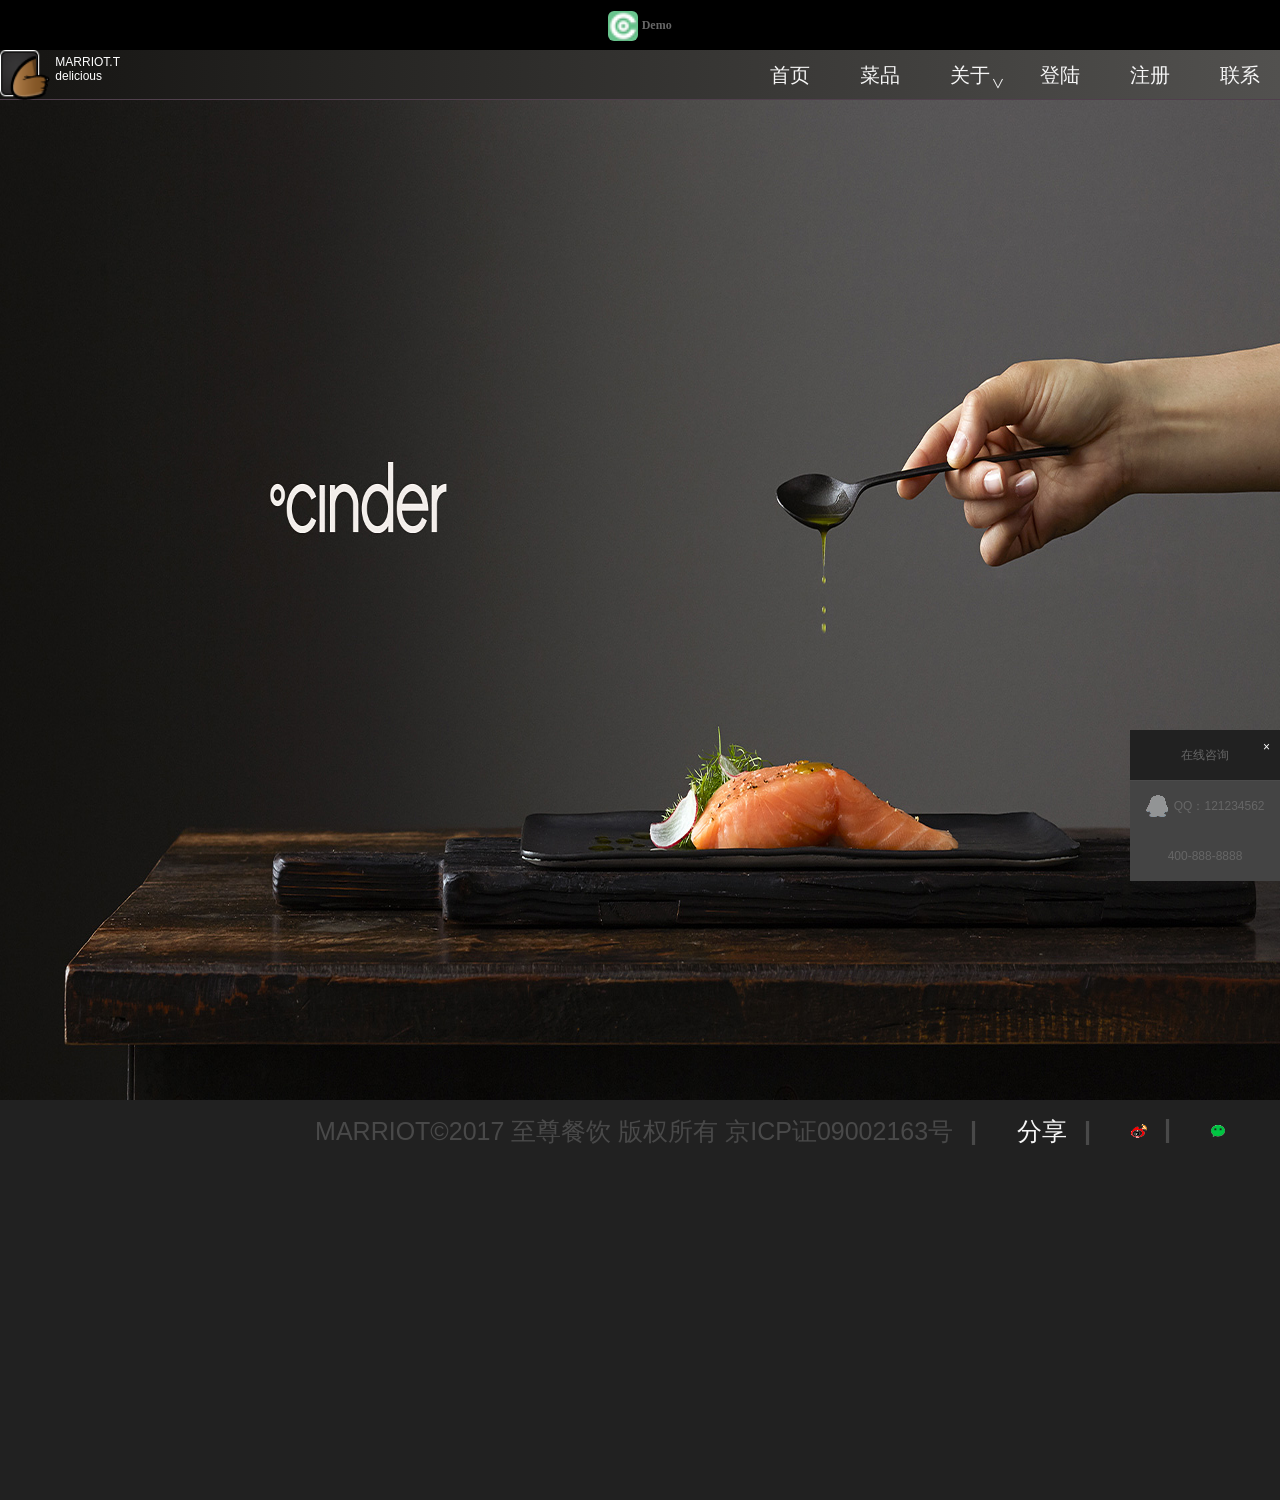
<file: myProject/index.html>
<!doctype html>
<html>
	<head>
		<meta charset="utf-8">
		<title></title>
		<link rel="stylesheet" href="css/base.css">	
		<link rel="stylesheet" href="css/header.css">	
		<link rel="stylesheet" href="css/footer.css">	
		<link rel="stylesheet" href="css/index.css">	
		<link rel="stylesheet" href="css/ask.css">
		<meta name="viewport" content="width=device-width, initial-scale=1.0, maximum-scale=1.0, minimum-scale=1.0, user-scalable=no" />
	</head>
	<body>
		<div id="header"></div>
		<div class="index">
			<!--<ul>-->
				<!--<li>-->
					<!--<a href="">-->
						<!--<img src="img/index/bgimg1.jpg" alt="">-->
					<!--</a>-->
				<!--</li>-->
				<!--<li>-->
					<!--<a href="">-->
						<!--<img src="img/index/bgimg2.jpg" alt="">-->
					<!--</a>-->
				<!--</li>-->
				<!--<li>-->
					<!--<a href="">-->
						<!--<img src="img/index/bgimg3.jpg" alt="">-->
					<!--</a>-->
				<!--</li>-->
				<!--<li>-->
					<!--<a href="">-->
						<!--<img src="img/index/bgimg1.jpg" alt="">-->
					<!--</a>-->
				<!--</li>-->
			<!--</ul>-->
			<div id="container">
				<div>

					<img src="img/index/bgimg1.jpg">
				</div>
				<div>.

					<p>Miko is Hungry Now!!</p>
					<img src="img/index/bgimg2.jpg">
				</div>
				<div>
					<p>What Make You Happy!</p>
					<img src="img/index/bgimg3.jpg">
				</div>
				<div>
					<img src="img/index/bgimg1.jpg">
				</div>

			</div>
		</div>

		<div class="ask"></div>
		<!--<div class="ask">-->
			<!--<ul>-->
			<!--<span>×</span>-->
				<!--<li>在线咨询</li>-->
				<!--<li><img src="img/index/qq.png"> QQ：121234562</li>-->
				<!--<li>400-888-8888</li>-->
			<!--</ul>-->
		<!--</div>-->
		<div id="footer"></div>
		<script src="js/jquery-3.2.1.js"></script>
	<script src="js/ajax.js"></script>
	<script src="js/header.js"></script>
	<script src="js/ask.js"></script>
	<!--<script src="js/header_load.js"></script>-->
<!--  	<script src="js/index.js"></script> -->
	<script src="js/footer.js"></script>
	</body>
</html>
</file>
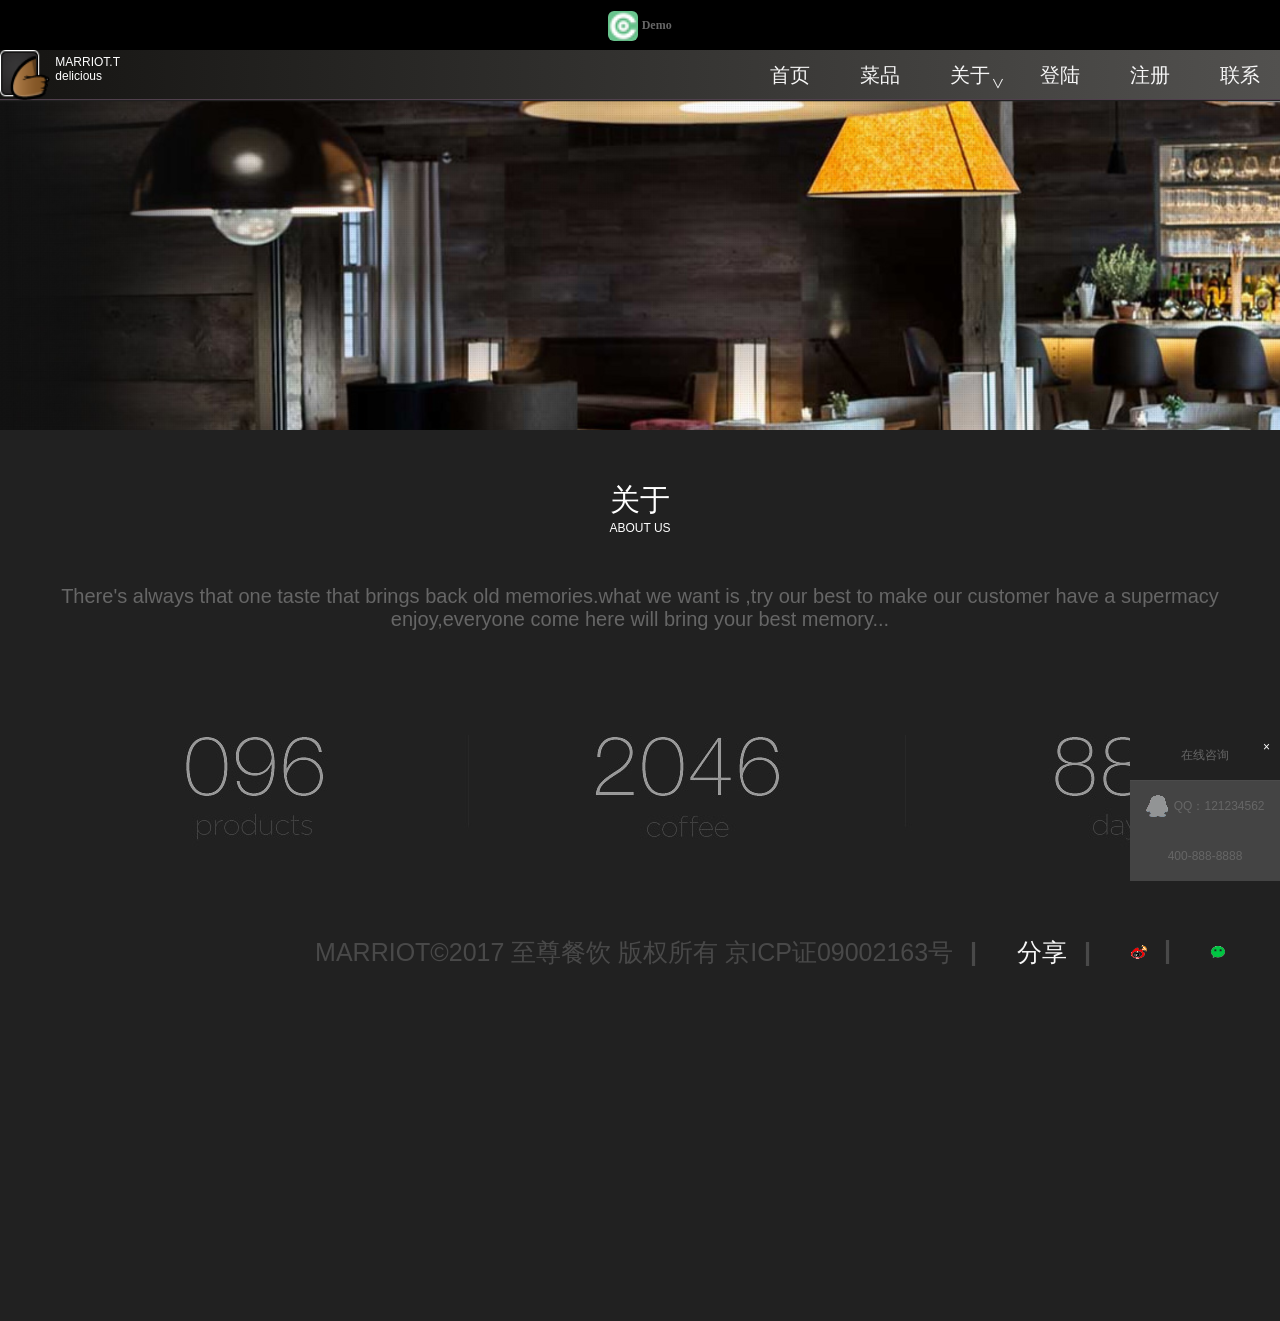
<file: myProject/about.html>
<!doctype html>
<html>
	<head>
		<meta charset="utf-8">
		<title></title>
		<link rel="stylesheet" href="css/base.css">	
		<link rel="stylesheet" href="css/header.css">	
		<link rel="stylesheet" href="css/footer.css">	
		<link rel="stylesheet" href="css/about.css">	
		<link rel="stylesheet" href="css/ask.css">
	</head>
	<body>
	<div id="header"></div>
	<div class="top"></div>
		<div class="main">
			<div class="txt">
				<p>关于</p>
				<p>ABOUT US</p>
				<p>There's always that one taste that brings back old memories.what we want is ,try our best to make our customer have a
				supermacy enjoy,everyone come here will bring your best memory...</p>
			</div>
			<div>
				<img src="img/about/count.jpg">
			</div>
			<div class="ask"></div>
		</div>
	<div id="footer"></div>
	<script src="js/jquery-3.2.1.js"></script>
	<script src="js/ajax.js"></script>
	<script src="js/header.js"></script>
	<script src="js/ask.js"></script>
	<script src="js/footer.js"></script>
	</body>
</html>
</file>
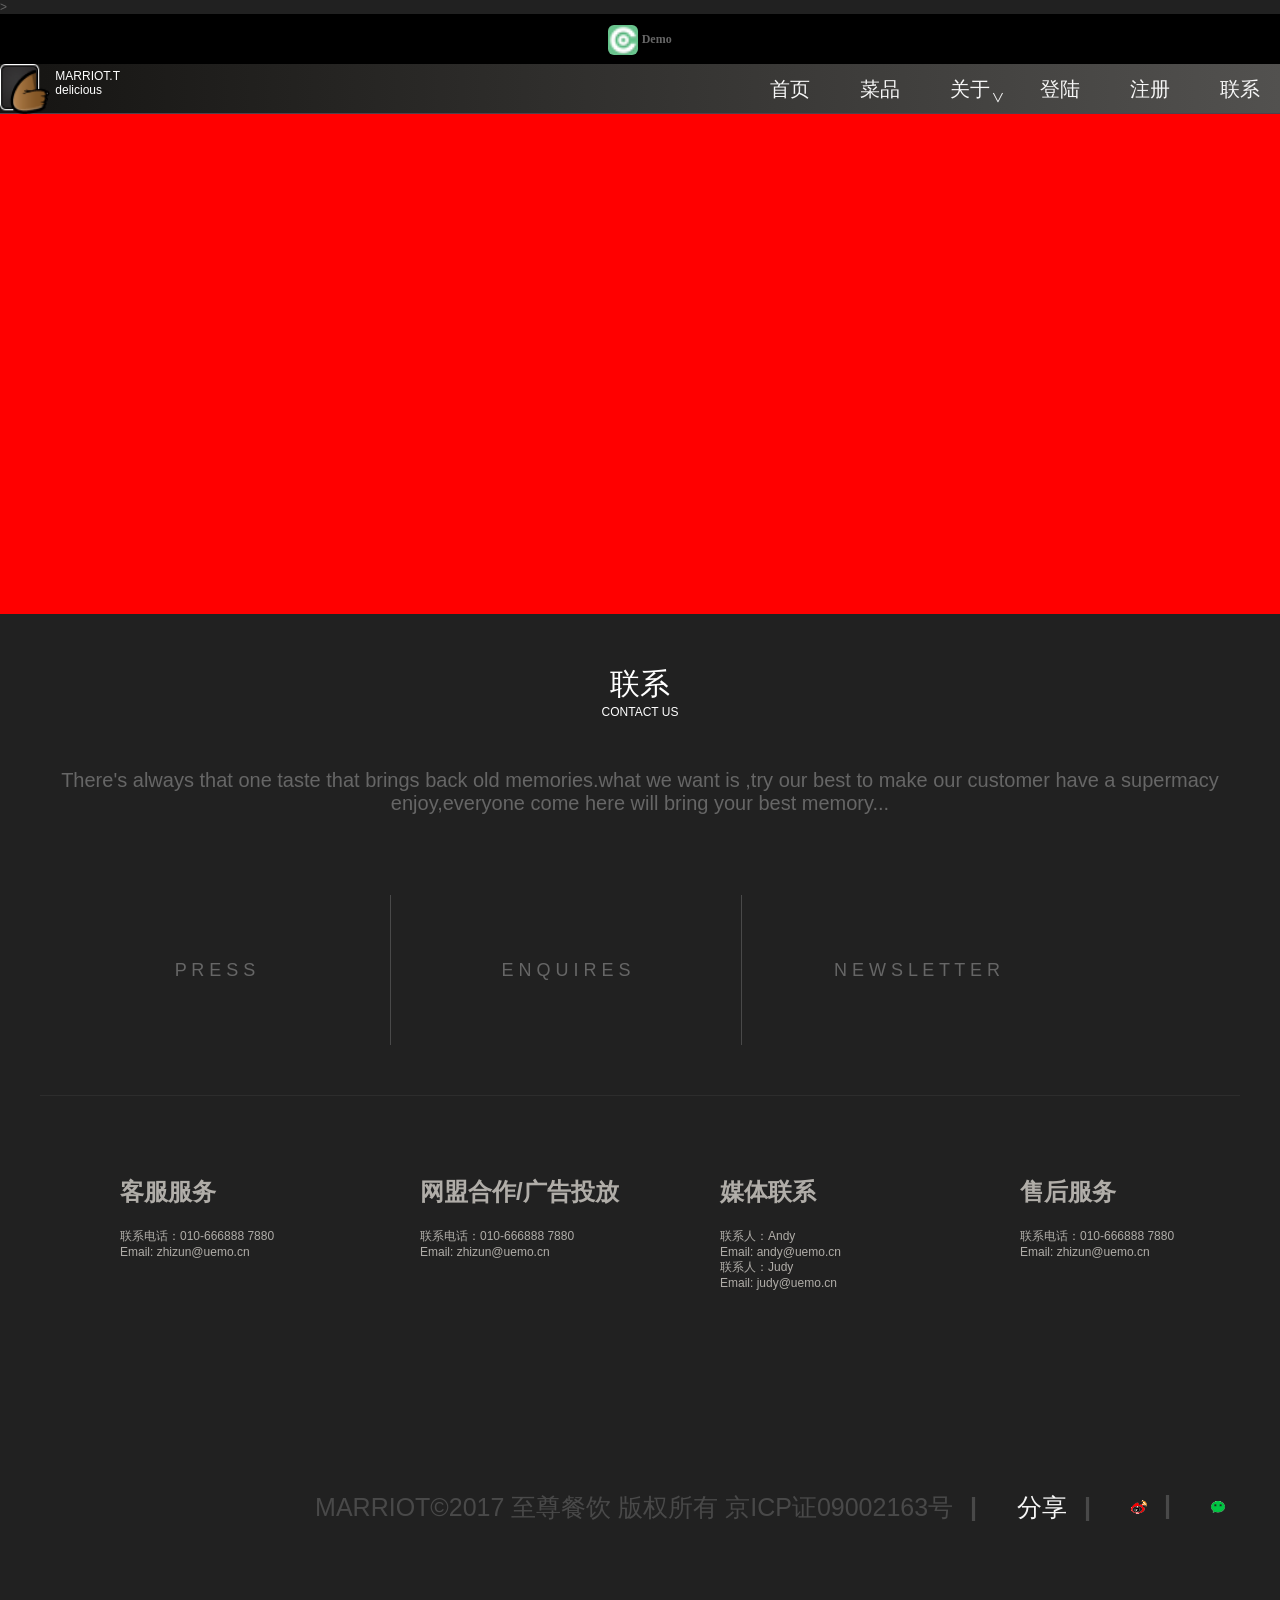
<file: myProject/contact.html>
<!doctype html>
<html>
<head>
    <meta charset="utf-8">
    <title></title>
    <link rel="stylesheet" href="css/base.css">
    <link rel="stylesheet" href="css/header.css">
    <link rel="stylesheet" href="css/footer.css">
    <link rel="stylesheet" href="css/contact.css">
    <script src="http://api.map.baidu.com/api?v=2.0&ak=u70A5pnNrRtRT1XAgwM5jL2YIVj1Gv97"></script>>
</head>
<body>
<div id="header"></div>
<div id="top-map"></div>
<div class="main">
    <div class="txt">
        <p>联系</p>
        <p>CONTACT US</p>
        <p>There's always that one taste that brings back old memories.what we want is ,try our best to make our customer have a
            supermacy enjoy,everyone come here will bring your best memory...</p>
    </div>
    <ul class="ulist">
        <li>
           <p>P R E S S</p>

        </li>
        <li>
            <p>E N Q U I R E S</p>
        </li>
        <li>
            <p>N E W S L E T T E R </p>
        </li>
    </ul>
    <div>
        <h1>客服服务</h1>
        <p>联系电话：010-666888 7880</p>
        <p>Email: zhizun@uemo.cn</p>
    </div>
    <div>
        <h1>网盟合作/广告投放</h1>
        <p>联系电话：010-666888 7880</p>
        <p>Email: zhizun@uemo.cn</p>
    </div>
    <div>
        <h1>媒体联系</h1>
        <p>联系人：Andy</p>
        <p>Email: andy@uemo.cn</p>
        <p>联系人：Judy</p>
        <p>Email: judy@uemo.cn</p>
    </div>
    <div>
        <h1>售后服务</h1>
        <p>联系电话：010-666888 7880</p>
        <p>Email: zhizun@uemo.cn</p>
    </div>


</div>
<div id="footer"></div>
<script src="js/contact.js"></script>
<script src="js/ajax.js"></script>
<script src="js/header.js"></script>
<script src="js/footer.js"></script>
</body>
</html>
</file>
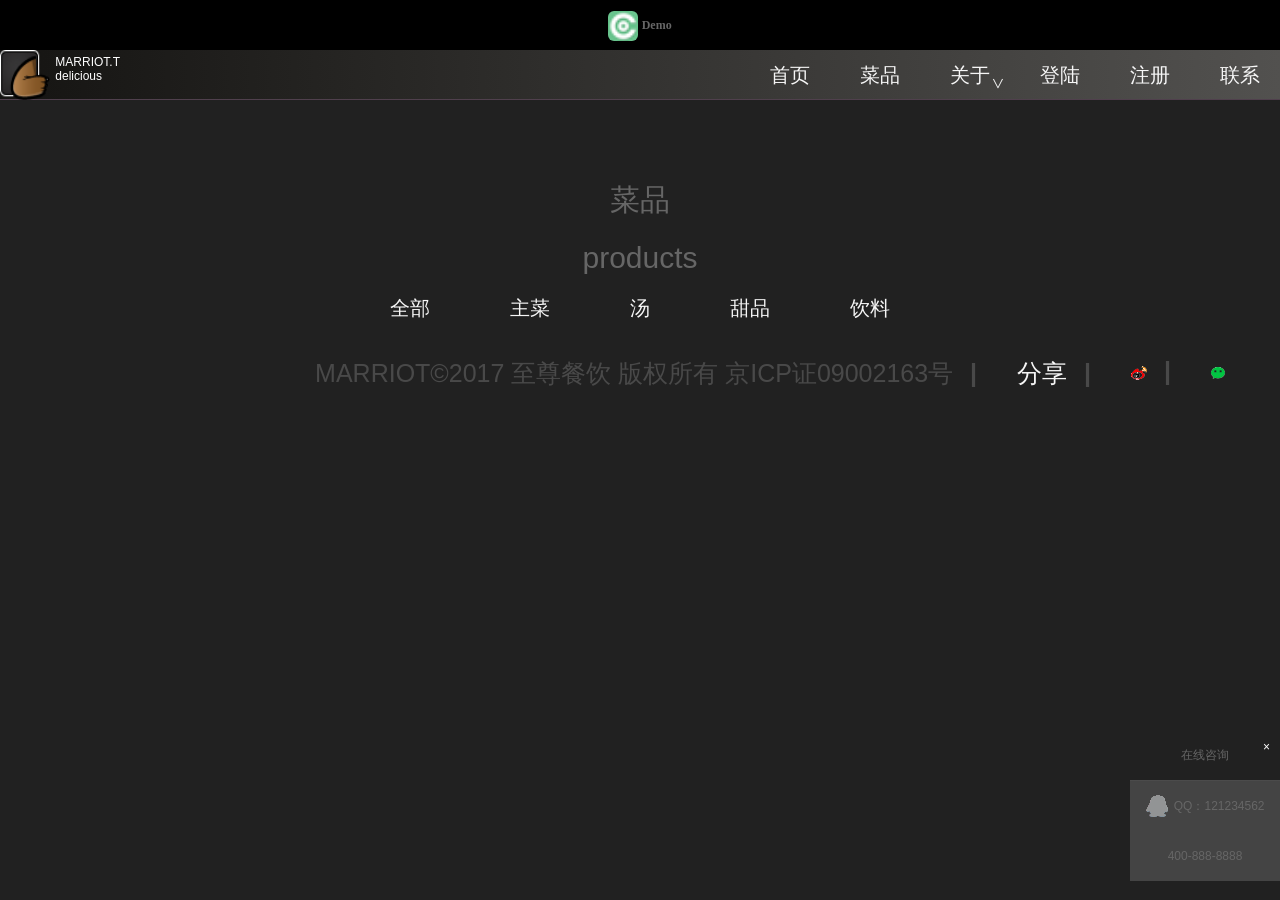
<file: myProject/dishes.html>
<!doctype html>
<html>
	<head>
		<meta charset="utf-8">
		<title></title>
		<link rel="stylesheet" href="css/base.css">	
		<link rel="stylesheet" href="css/header.css">	
		<link rel="stylesheet" href="css/dishes.css">
		<link rel="stylesheet" href="css/ask.css">
		<link rel="stylesheet" href="css/footer.css">	
	</head>
	<body>
		<div id="header"></div>

		<div class="main">
<!--菜品标题  -->
			<div class="title">
				<p>菜品</p>
				<p>products</p>
				<ul>
					<li><a href="#">全部</a></li>
					<li><a href="#">主菜</a></li>
					<li><a href="#">汤</a></li>
					<li><a href="#">甜品</a></li>
					<li><a href="#">饮料</a></li>
				</ul>
			</div>
			<!--菜品内容  -->
			<div class="content">
				<ul>
<!-- 					<li><a href="#"><img src="img/dishes/zhucai1.jpg">  -->
<!-- 							<p>澳洲青柠经典牛排</p> -->
<!-- 							<span>Australian blue lemon classic steak</span> -->
<!-- 							</a></li> -->
<!-- 					<li><a href="#"><img src="img/dishes/zhucai2.jpg">  -->
<!-- 							<p>美式黑椒烤牛排</p> -->
<!-- 							<span>American black pepper grilled steak</span> -->
<!-- 							</a></li> -->
<!-- 					<li><a href="#"><img src="img/dishes/zhucai3.jpg">  -->
<!-- 							<p>鲜嫩深海三文鱼</p> -->
<!-- 							<span>Fresh deep-sea salmon</span> -->
<!-- 							</a></li> -->
<!-- 					<li><a href="#"><img src="img/dishes/zhucai4.jpg">  -->
<!-- 							<p>清新香辣虾</p> -->
<!-- 							<span>Fresh and spicy shrimp</span> -->
<!-- 							</a></li> -->
<!-- 					<li><a href="#"><img src="img/dishes/soup1.jpg">  -->
<!-- 							<p>浓汤三文鱼</p> -->
<!-- 							<span>Thick soup salmon</span> -->
<!-- 							</a></li> -->
<!-- 					<li><a href="#"><img src="img/dishes/soup2.jpg">  -->
<!-- 							<p>芝士肉丸汤</p> -->
<!-- 							<span>Cheese meatballs soup</span> -->
<!-- 							</a></li> -->
<!-- 					<li><a href="#"><img src="img/dishes/soup3.jpg">  -->
<!-- 							<p>牛奶菌菇浓汤</p> -->
<!-- 							<span>Milk mushroom thick soup</span> -->
<!-- 							</a></li> -->
<!-- 					<li><a href="#"><img src="img/dishes/soup4.jpg">  -->
<!-- 							<p>炭烧土豆片</p> -->
<!-- 							<span>Boiled potato slice</span> -->
<!-- 							</a></li> -->
<!-- 					<li><a href="#"><img src="img/dishes/tianpin1.jpg">  -->
<!-- 							<p>芒果珍珠奶</p> -->
<!-- 							<span>Mango pearl milk</span> -->
<!-- 							</a></li> -->
<!-- 					<li><a href="#"><img src="img/dishes/tianpin2.jpg">  -->
<!-- 							<p>凯撒柠檬沙拉</p> -->
<!-- 							<span>Caesar lemon salad</span> -->
<!-- 							</a></li> -->
<!-- 					<li><a href="#"><img src="img/dishes/tianpin3.jpg">  -->
<!-- 							<p>香甜奶油芋</p> -->
<!-- 							<span>Sweet potato</span> -->
<!-- 							</a></li> -->
<!-- 					<li><a href="#"><img src="img/dishes/tianpin4.jpg">  -->
<!-- 							<p>盛夏水果拼盘</p> -->
<!-- 							<span>Summer fruit platter</span> -->
<!-- 							</a></li> -->
<!-- 					<li><a href="#"><img src="img/dishes/zhucai1.jpg">  -->
<!-- 							<p>澳洲青柠经典牛排</p> -->
<!-- 							<span>SSJD</span> -->
<!-- 							</a></li> -->
<!-- 					<li><a href="#"><img src="img/dishes/zhucai1.jpg">  -->
<!-- 							<p>澳洲青柠经典牛排</p> -->
<!-- 							<span>SSJD</span> -->
<!-- 							</a></li> -->
<!-- 					<li><a href="#"><img src="img/dishes/zhucai1.jpg">  -->
<!-- 							<p>澳洲青柠经典牛排</p> -->
<!-- 							<span>SSJD</span> -->
<!-- 							</a></li> -->
<!-- 					<li><a href="#"><img src="img/dishes/zhucai1.jpg">  -->
<!-- 							<p>澳洲青柠经典牛排</p> -->
<!-- 							<span>SSJD</span> -->
<!-- 							</a></li> -->
				</ul>
				<div id="pages">
<!-- 					<a href="#">上一页</a> -->
<!-- 					<a href="#">1</a> -->
<!-- 					<a href="#">下一页</a> -->
				</div>
			</div>
			<div class="ask"></div>
		</div>

	<div id="footer"></div>
		<script src="js/jquery-3.2.1.js"></script>
		<script src="js/ajax.js"></script>
		<script src="js/header.js"></script>
		<script src="js/ask.js"></script>
		<script src="js/dishes.js"></script>
		<script src="js/footer.js"></script>
	</body>
</html>
</file>
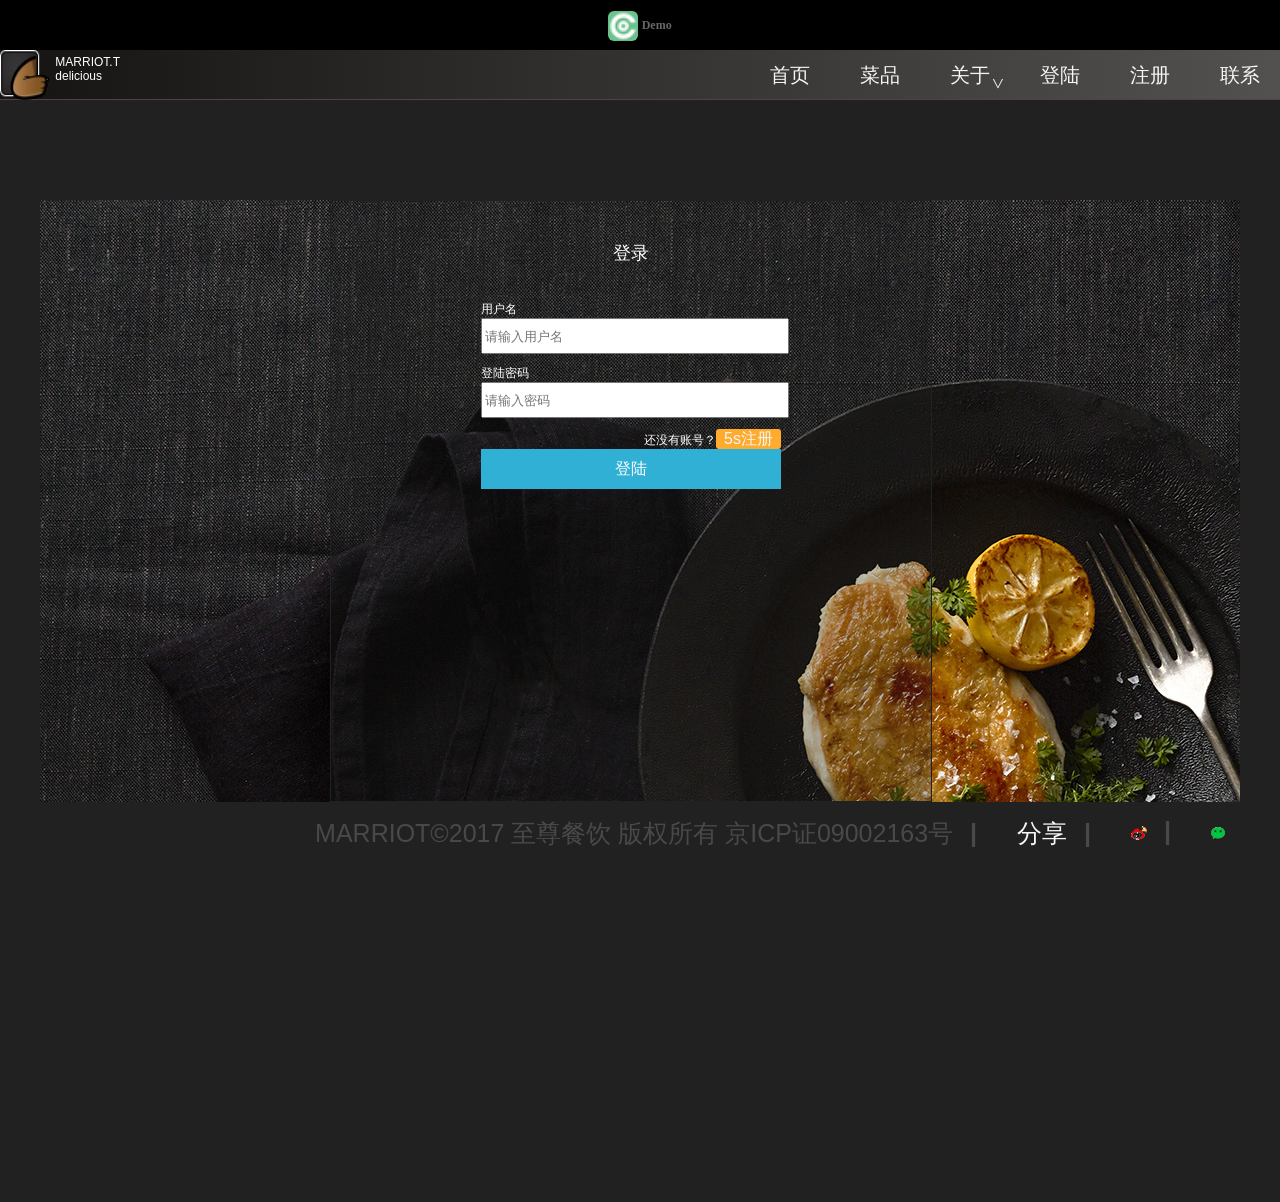
<file: myProject/login.html>
<!doctype html>
<html>
	<head>
		<meta charset="utf-8">
		<title></title>
		<link rel="stylesheet" href="css/base.css">	
		<link rel="stylesheet" href="css/header.css">	
		<link rel="stylesheet" href="css/footer.css">	
		<link rel="stylesheet" href="css/login.css">	
		<link rel="stylesheet" href="css/regcom.css">	
	</head>
	<body>
	<div id="header"></div>
		
<div class="main">
	<div class="content">
		<div class="login">
			<p>
				<span>登录</span>
			</p>
			<ul>
				<li>
					<p>用户名 <span class="vali_info"></span>
<!-- 								<span>请输入正确用户名</span> -->
					</p>
					<input name="username" class="" type="text" placeholder="请输入用户名">
				</li>
				<li>
					<p>登陆密码 <!-- <span class="vali_info">请输入正确密码</span>--></p> 
					<input name="upwd" class="" type="password" placeholder="请输入密码">
				</li>
				<li>
					<span>还没有账号？<a href="register.html">5s注册</a></span>
					<a href="#" class="btn">登陆</a>
				</li>
			</ul>
	
		</div>
	</div>
</div>
	<div id="footer"></div>
	<script src="js/ajax.js"></script>
	<script src="js/header.js"></script>
	<script src="js/footer.js"></script>
 	<script src="js/login.js"></script> 
	</body>
</html>
</file>
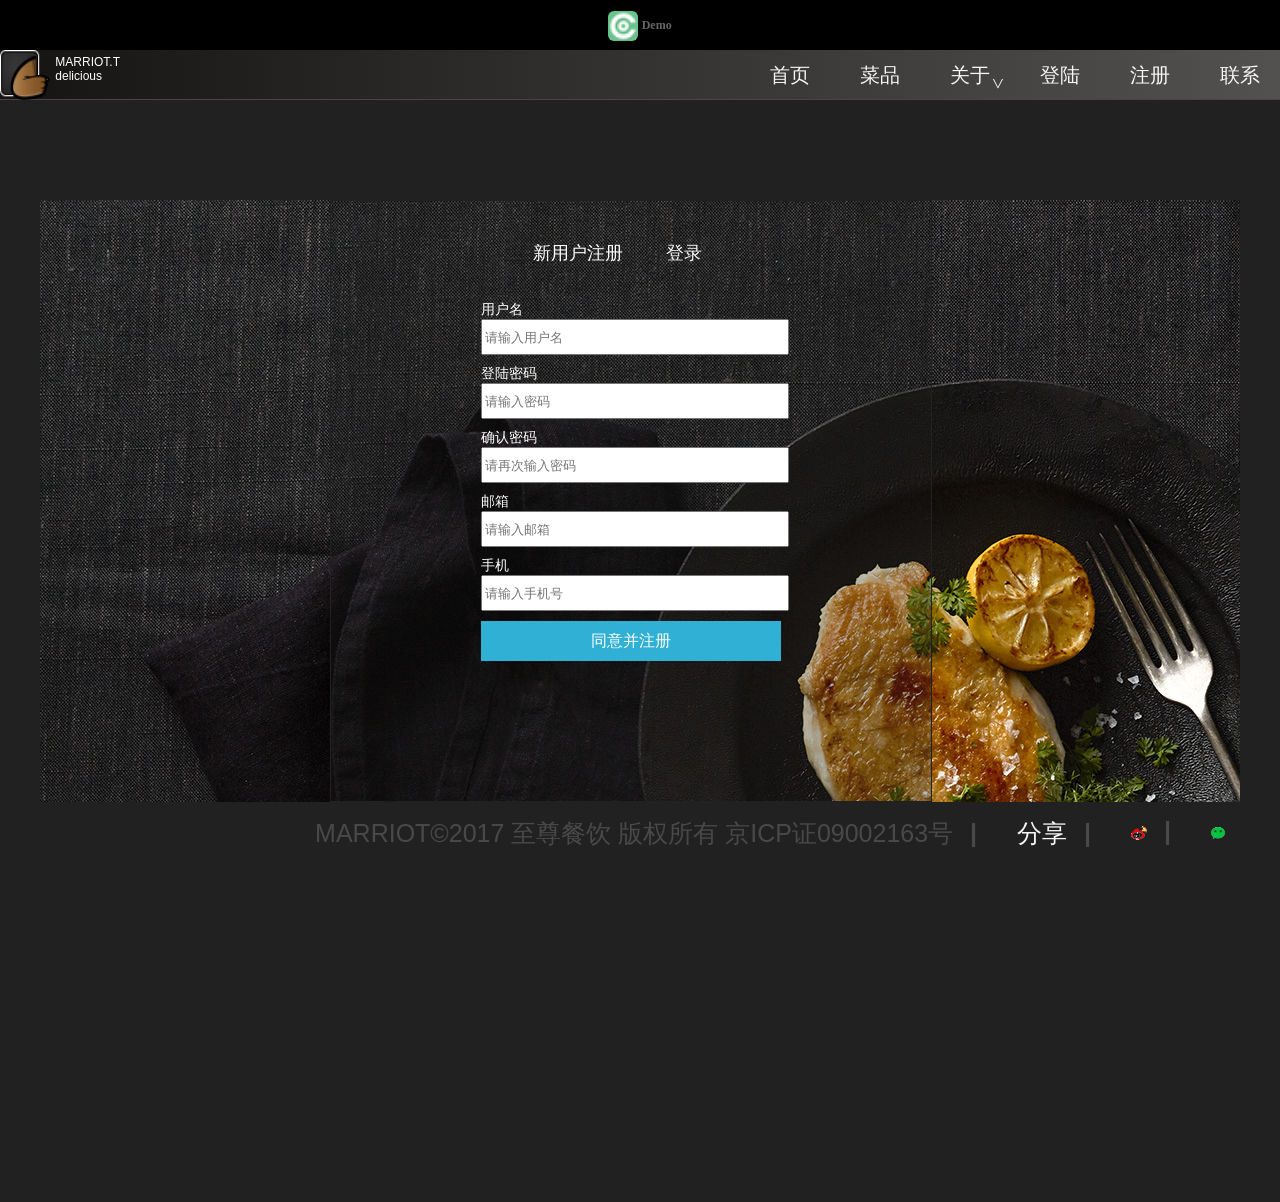
<file: myProject/register.html>
<!doctype html>
<html>
	<head>
		<meta charset="utf-8">
		<title></title>
		<link rel="stylesheet" href="css/base.css">	
		<link rel="stylesheet" href="css/header.css">	
		<link rel="stylesheet" href="css/footer.css">	
		<link rel="stylesheet" href="css/register.css">	
		<link rel="stylesheet" href="css/regcom.css">	
	</head>
	<body>
	<div id="header"></div>
		
<div class="main">
	<div class="content">
		<div class="register">
			<p>
				<span>新用户注册</span>
				<span><a href="login.html">登录</a></span>
			</p>
			<ul>
				<li>
					<p>用户名 <span class="vali_info">10字符以内的数字，字母,下划线</span></p>
					<input name="uname" type="text" placeholder="请输入用户名">
				</li>
				<li>
<!-- 					<span class="vali_info"></span> -->
					<p>登陆密码 <span class="vali_info">6字符以内的数字，字母,下划线</span></p>
					<input name="upwd" type="password" placeholder="请输入密码">
				</li>
				<li>
<!-- 					<span class="vali_info"></span> -->
					<p>确认密码 <span class="vali_info">请再次输入密码</span></p>
					<input name="cpwd" type="password" placeholder="请再次输入密码">
				</li>
				<li>
<!-- 					<span class="vali_info"></span> -->
					<p>邮箱 <span class="vali_info">请输入正确邮箱</span></p>
					<input name="email" type="text" placeholder="请输入邮箱">
				</li>
				<li>
<!-- 				<span class="vali_info"></span> -->
					<p>手机 <span class="vali_info">请输入正确手机号</span></p>
					<input name="phone" type="text" placeholder="请输入手机号">
				</li>
				<li>
					<a href="#" class="btn">同意并注册</a>
				</li>
			</ul>
	
		</div>
	</div>
</div>
	<div id="footer"></div>
	<script src="js/jquery-3.2.1.js"></script>
	<script src="js/ajax.js"></script>
	<script src="js/header.js"></script>
	<script src="js/footer.js"></script>
<!-- 	<script src="js/regcom.js"></script> -->
	<script src="js/register.js"></script>
	</body>
</html>
</file>
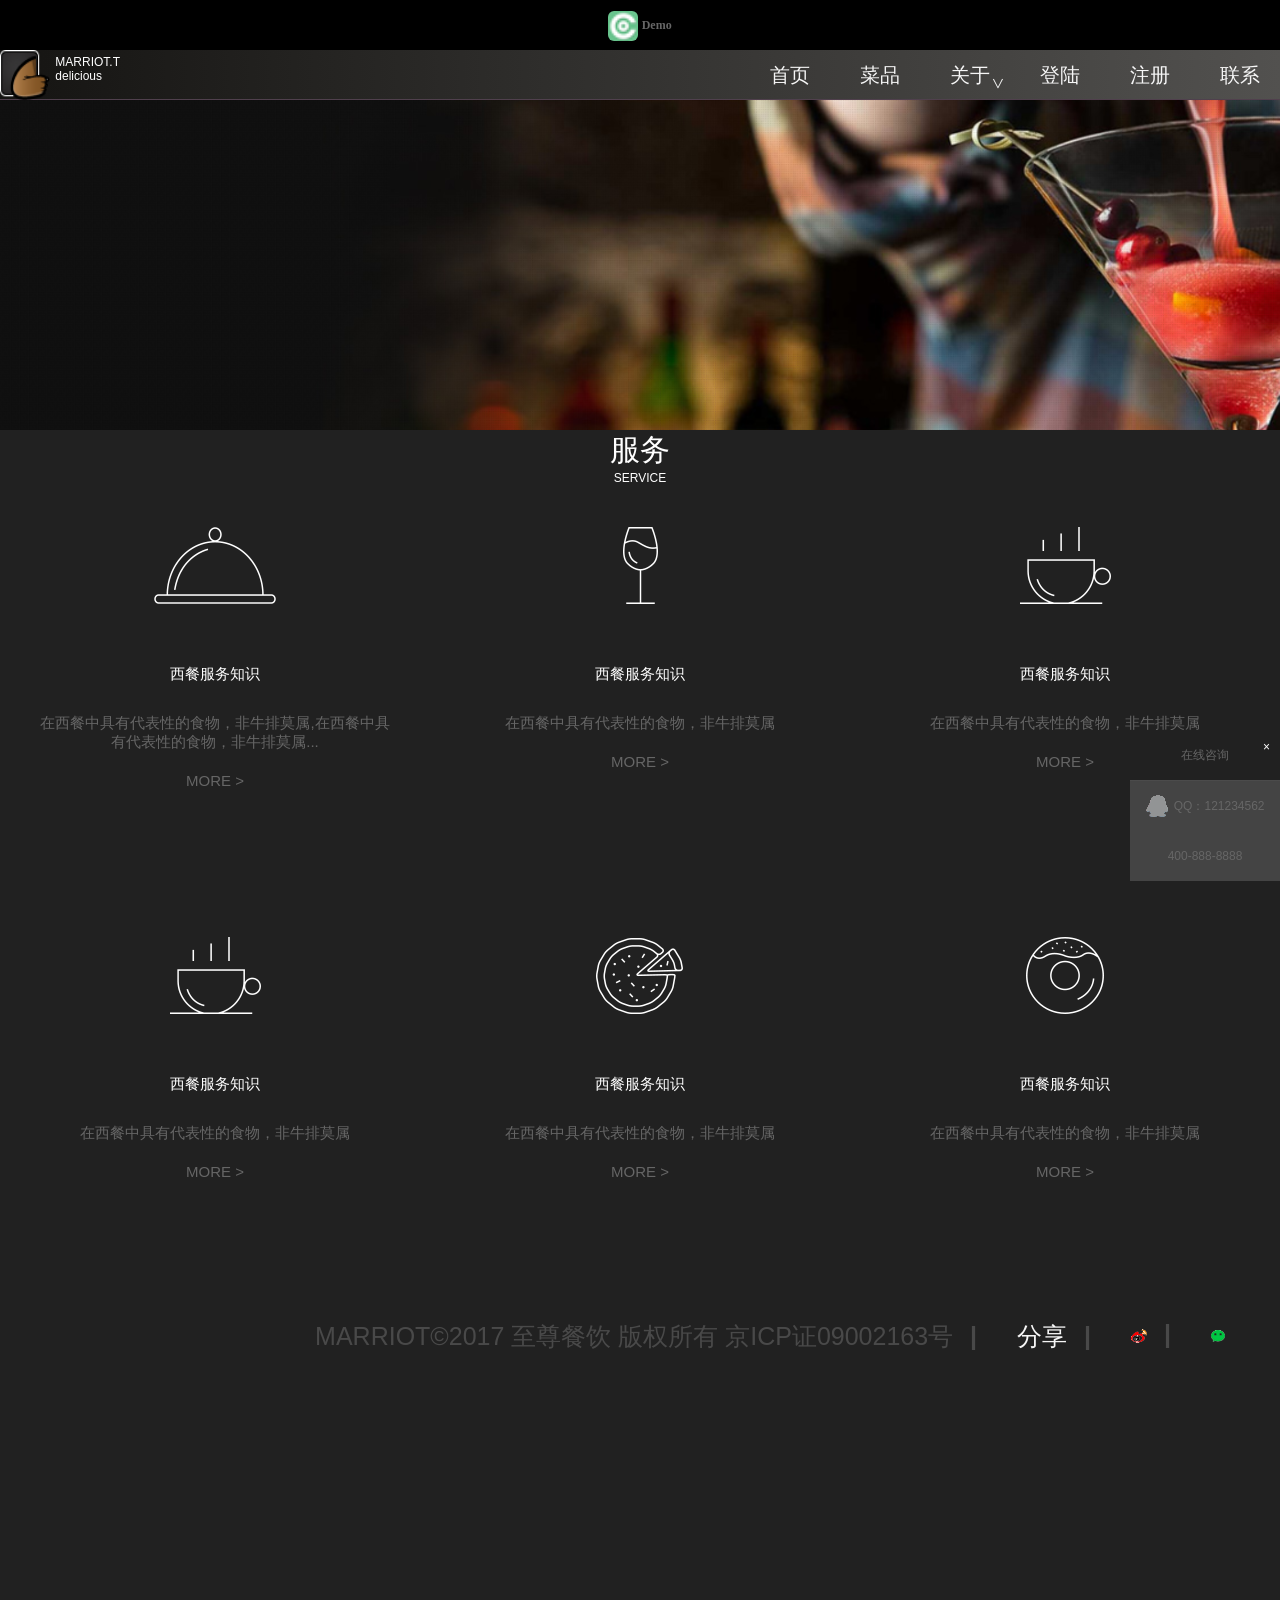
<file: myProject/service.html>
<!doctype html>
<html>
	<head>
		<meta charset="utf-8">
		<title></title>
			<link rel="stylesheet" href="css/base.css">	
		<link rel="stylesheet" href="css/header.css">	
		<link rel="stylesheet" href="css/footer.css">	
		<link rel="stylesheet" href="css/service.css">	
		<link rel="stylesheet" href="css/ask.css">
	</head>
	<body>
		<div id="header"></div>
		<div class="top"></div>	
			<div class="main">
					<p>服务</p>
					<p>SERVICE</p>
				<div class="serviceList">
					<ul>
						<li>
							<img src="img/about/s1.png" alt="">
							<p>西餐服务知识</p>
							<p>在西餐中具有代表性的食物，非牛排莫属,在西餐中具有代表性的食物，非牛排莫属...</p>
							<a href="#">MORE &gt;</a>
						</li>
						<li>
							<img src="img/about/s2.png" alt="">
							<p>西餐服务知识</p>
							<p>在西餐中具有代表性的食物，非牛排莫属</p>
							<a href="#">MORE &gt;</a>
						</li>
						<li>
							<img src="img/about/s3.png" alt="">
							<p>西餐服务知识</p>
							<p>在西餐中具有代表性的食物，非牛排莫属</p>
							<a href="#">MORE &gt;</a>
						</li>
						<li>
							<img src="img/about/s4.png" alt="">
							<p>西餐服务知识</p>
							<p>在西餐中具有代表性的食物，非牛排莫属</p>
							<a href="#">MORE &gt;</a>
						</li>
						<li>
							<img src="img/about/s5.png" alt="">
							<p>西餐服务知识</p>
							<p>在西餐中具有代表性的食物，非牛排莫属</p>
							<a href="#">MORE &gt;</a>
						</li>
						<li>
							<img src="img/about/s6.png" alt="">
							<p>西餐服务知识</p>
							<p>在西餐中具有代表性的食物，非牛排莫属</p>
							<a href="#">MORE &gt;</a>
						</li>
					</ul>	
				</div>
				<div class="ask"></div>
			</div>

		<div id="footer"></div>
		<script src="js/jquery-3.2.1.js"></script>
		<script src="js/ajax.js"></script>
		<script src="js/header.js"></script>
		<script src="js/ask.js"></script>
		<script src="js/footer.js"></script>
	</body>
</html>
</file>
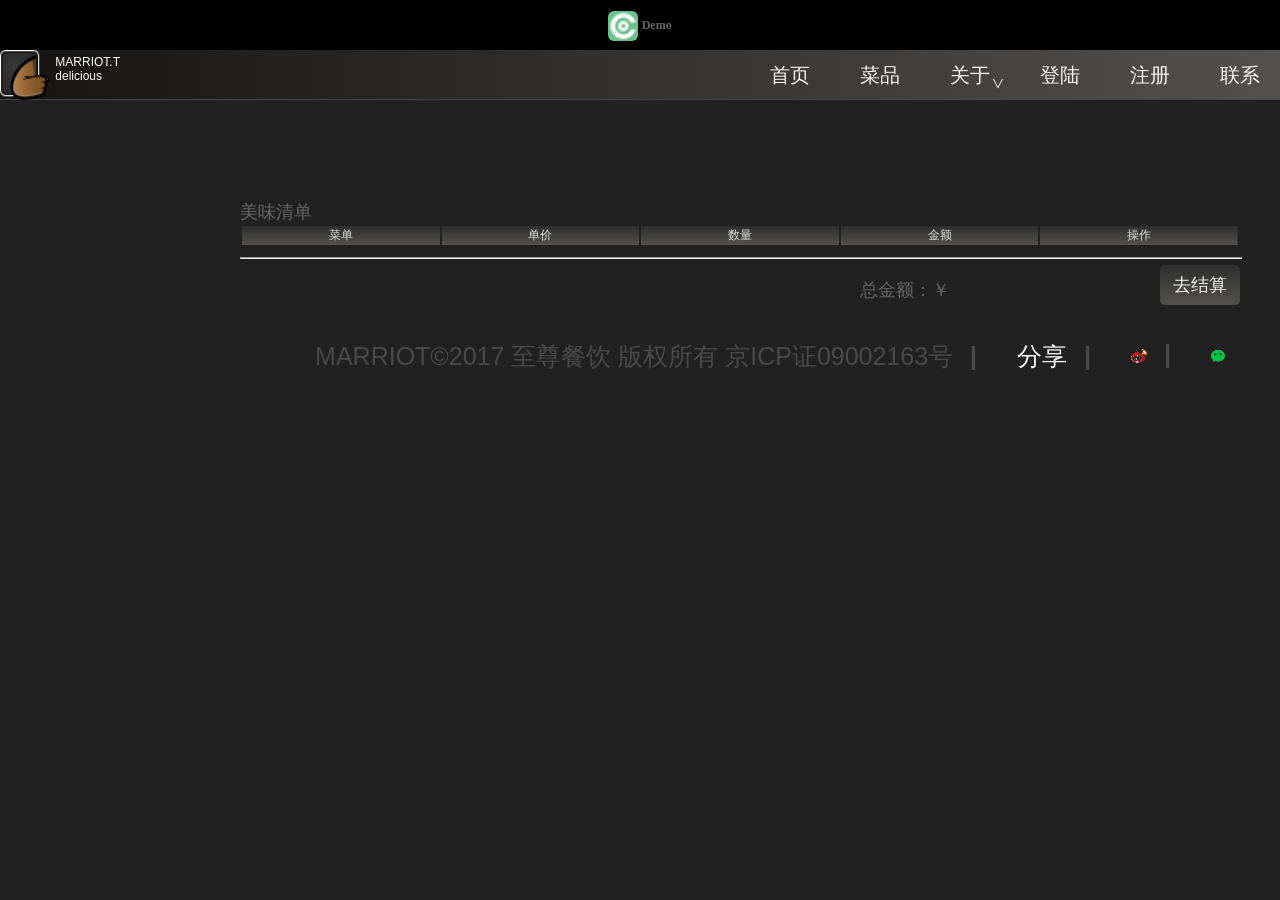
<file: myProject/shopList.html>
<!DOCTYPE html>
<html lang="en">
<head>
    <meta charset="UTF-8">
    <title></title>
    <link rel="stylesheet" href="css/base.css">
    <link rel="stylesheet" href="css/header.css">
    <link rel="stylesheet" href="css/footer.css">
    <link rel="stylesheet" href="css/shopList.css">
</head>
<body>
<div id="header"></div>
<div class="main">
    <!--网页标题-->
    <div class="title">
        <span>美味清单</span>
    </div>
    <!--购物清单主体-->
    <table class="cart">
        <tbody>
            <tr>
                <td>
                    <!--<input type="checkbox">全选-->
                    菜单
                </td>
                <td>
                    单价
                </td>
                <td>
                    数量
                </td>
                <td>
                    金额
                </td>
                <td>
                    操作
                </td>
            </tr>
            <!--<tr class="fmsg">
                <td>
                    <div>
                        <input type="checkbox">
                        <a href="#">
                            <img src="img/dishes/s1.png" alt="">
                        </a>
                    </div>
                    <div class="ftitle">
                        <a href="#">
                            【ger jjkioj】设计费未发货ID
                        </a>
                    </div>
                </td>
                <td>
                    <span>￥88.00</span>
                </td>
                <td>
                    <a href="">-</a>
                    <input type="text" value="1">
                    <a href="">+</a>
                </td>
                <td>
                    <span>￥88.00</span>
                </td>
            </tr>
            <hr>
            -->
        </tbody>
    </table>
    <!--点击删除按钮弹出框-->
    <!--<div class="alert fade">-->
        <!--<span class="close">×</span>-->
        <!--<p>美食删除成功</p>-->
    <!--</div>-->
    <hr>
    <!--金额小计-->
    <div class="pay">
        <a href="#">去结算</a>
        <p>总金额：￥<span class="total"></span></p>

    </div>
</div>
<div id="footer"></div>
<script src="js/jquery-3.2.1.js"></script>
<script src="js/ajax.js"></script>
<script src="js/header.js"></script>
<script src="js/footer.js"></script>
<script src="js/shopList.js"></script>
</body>
</html>
</file>
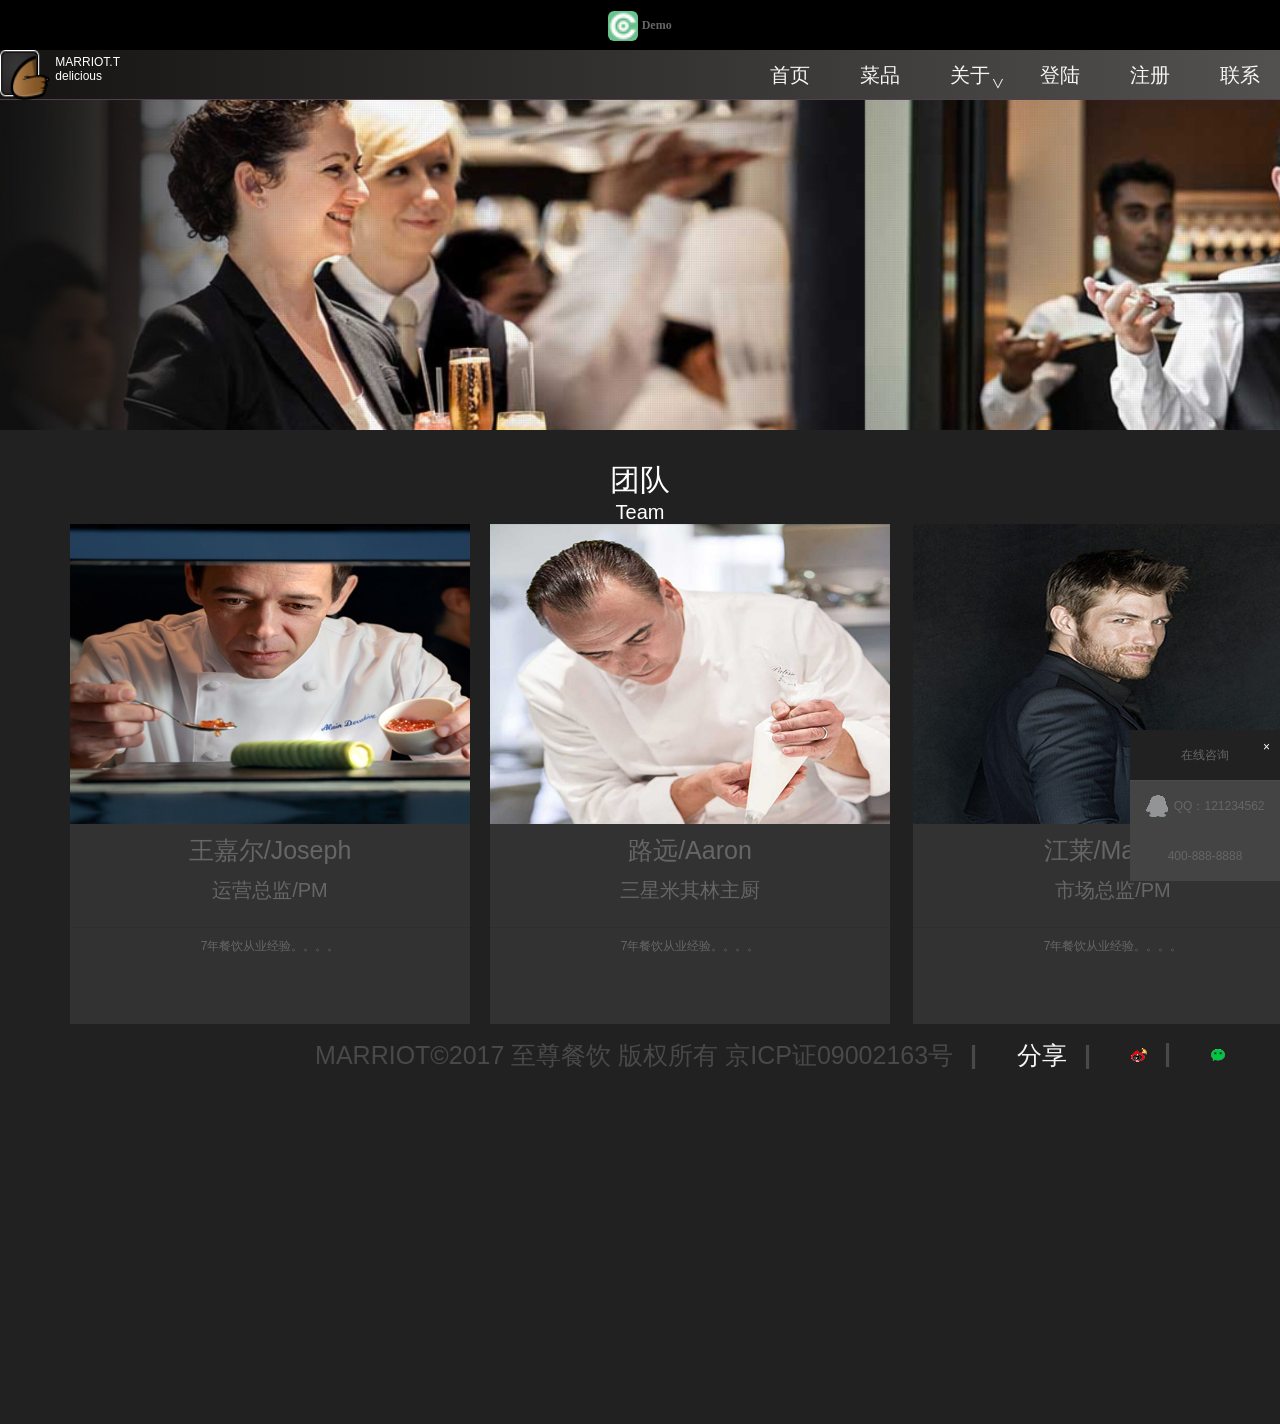
<file: myProject/team.html>
<!doctype html>
<html>
	<head>
		<meta charset="utf-8">
		<title></title>
		<link rel="stylesheet" href="css/base.css">	
		<link rel="stylesheet" href="css/header.css">	
		<link rel="stylesheet" href="css/footer.css">	
		<link rel="stylesheet" href="css/team.css">
		<link rel="stylesheet" href="css/ask.css">
	</head>
	<body>
	<div id="header"></div>
		<div class="top"></div>
		<div class="main">
			<p>团队</p>
			<p>Team</p>
			<div class="chiefList">
				<a class="cover1"></a>
				<div class="show">
					<img src="img/about/chief1.jpg">
					<p>王嘉尔/Joseph</p>
					<p>运营总监/PM</p>
					<p>7年餐饮从业经验。。。。</p>
				</div>
				<div class="back">
					<p>Joseph</p>
					<hr>
					<p>Joseph has seven years work experience in cooking </p>
					<p>every taste you want ,he will make for you! </p>
				</div>
				<a class="cover2"></a>
				<div class="show">
					<img src="img/about/chief2.jpg">
					<p>路远/Aaron</p>
					<p>三星米其林主厨</p>
					<p>7年餐饮从业经验。。。。</p>
				</div>
				<div class="back">
					<p>Aaron</p>
					<hr>
					<p>Joseph has seven years work experience in cooking </p>
					<p>every taste you want ,he will make for you! </p>
				</div>
				<a class="cover3"></a>
				<div class="show">
					<img src="img/about/chief3.jpg">
					<p>江莱/Maggie</p>

					<p>市场总监/PM</p>
					<p>7年餐饮从业经验。。。。</p>
				</div>
				<div class="back">
					<p>Maggie</p>
					<hr>
					<p>Joseph has seven years work experience in cooking </p>
					<p>every taste you want ,he will make for you! </p>
				</div>
			</div>

		</div>
	<div class="ask"></div>
	<div id="footer"></div>
	<script src="js/jquery-3.2.1.js"></script>
	<script src="js/ajax.js"></script>
	<script src="js/header.js"></script>
	<script src="js/footer.js"></script>
	<script src="js/ask.js"></script>
	<script src="js/team.js"></script>
	</body>
</html>
</file>
<file: myProject/css/base.css>
/*设置通用样式*/
body{
	font:12px "simhei" ,Arial,Helvetica,sans-serif;
	color:#666;
	margin:0;
	padding:0;
	background-color:#212121;
}

p,h1,h2,h3,h4,h5,h6,ul,ol,dl,dd{
	margin:0;
	padding:0;
	list-style:none;
}

a{
	color:#f6f6f6;
	text-decoration:none;
}
a:hover{
	color:#0aa1ed;
}

img{
/*改变基线对齐所产生的多余像素问题*/
	vertical-align:middle;
}

.clear:after{
	content:"";
	display:block;
	clear:both;
}

.lf{float:left;}
.rt{float:right;}

div.main{
	width:1200px;
	margin:0 auto;
}

/*#header的样式*/
#header{
	width:100%;
	height:100px;

}
#footer{
	width:100%;
	height:400px;
}
/*按钮的样式*/
.btn{
	display:inline-block;
	width:100%;
	height:40px;
	color:#fff;
	background-color:#31b0d5;
	text-align:center;
	line-height:40px;
	font-size:16px;
}
.btn:hover{
	color:#fff;
	opacity:0.8;
}
</file>
<file: myProject/css/header.css>
div.logo{
	width:100%;
	height:50px;
/*	margin:0 auto;*/
	background:black;
	text-align:center;
	line-height:50px;
}
/*设置LOGO字体*/
div.logo span{
	font-family:"Microsoft YaHei";
	font-weight:bold;
}
/*设置LOGO大小*/
div.logo img{
	width:30px;
	height:30px;
	border-radius:20%;
}
/*设置导航栏字体*/
/*logo大字*/
div.nav{
	width:100%;
	height:50px;
	background-image:linear-gradient(to right,#151412,#52514f);
	display:flex;
	justify-content:space-between;
	box-sizing:border-box;
	border-bottom:1px solid #50404d;
	position:absolute;
}

div.lnav{
	width:130px;
	height:50px;
	position:relative;
	
}

div.lnav>img{
	width:50px;
	height:50px;
	position:absolute;
	top:0;
}
div.text{
	height:50px;
	display:inline-block;
	padding-top:5px;
	position:absolute;
	right:10px;
	color:#fff;
}
div.lnav>span:nth-child(2){
/*	color:#fff;*/
	font-size:10px;
}
/*导航*/
div.nav ul{
	height:50px;
}
div.rnav ul{
	position:absolute;
	right:0;
}
div.rnav ul li{
	width:80px;
	height:50px;
	line-height:50px;
	text-align:center;
	font-family:"宋体";
	font-size:20px;
	float:left;
	margin-left:10px;
	transition:transform linear 1s;
	
}
div.rnav ul li:hover{
	border-bottom:1px solid #fff;
	transform:scale(1.1);
}
/*关于*/
/*div.rnav>ul>li>a>span*/
.sel{
	position:absolute;
	top:-3px;
	display:inline-block;
	transform:rotate(-90deg);
	
}
div.rnav>ul>li>a>span:hover{
	
}
div.rnav>ul>li>a{
	position:relative;
}

.about{
	width:200px;
	height:150px;
	position:relative;
	top:50px;
	right:203px;
	font-size:18px;
	text-align:center;
	z-index:11;
	display:none;
}
/*当登陆成功，关于项的样式*/
.welAbout{
	width:200px;
	height:150px;
	position:relative;
	top:50px;
	right:320px;
	font-size:18px;
	text-align:center;
	z-index:11;
	display:none;
}
div.nav>div:last-child ul li{
	margin-top:20px;
	border-bottom:1px solid #474340;
}
.WelcomeList>li:nth-child(4){
	width:200px;
}
.WelcomeList{
	display:none;
}
/*登陆成功后，我的主页*/
.mine{
	width:200px;
	height:150px;
	position:relative;
	top:50px;
	right:193px;
	font-size:18px;
	text-align:center;
	z-index:11;
	display:none;
}
.mine li{
	width:200px;
	height:40px;
	color:#fff;
	margin:10px;
	border-bottom:1px solid #474340;
}
</file>
<file: myProject/css/footer.css>
div.footer{
	width:1200px;
	height:50px;
	margin:0 auto;
	background:#212121;
}
div.footer ul li{
	font-size:25px;
	float:right;
	
}

div.footer ul li{
	margin:10px;
	padding:5px;
	color:#494949;
}
div.footer ul li b{
	margin:0 10px;
}
</file>
<file: myProject/css/index.css>
.index{
	width:100%;
	height:1000px;
	/*background:red;*/
	position:relative;
	overflow: hidden;
}
 #container{
	/*width:410%;*/
	height:1000px;
	position:absolute;
	left:0;
}
.index #container div{
	width:100%;
	height:1000px;
	float:left;

}
.index img{
	width:100%;
	height:1000px;
}

.index ul li{
	float:left;
}
/*覆盖在轮播图上的文字*/
.index #container div p{
	font-family: "Times New Roman", Times, serif;
	font-size:150px;
	position:absolute;
	top:0px;
	color:#fff;
}
.index #container div:nth-child(2) p{
	left:2100px;
}
.index #container div:nth-child(3) p{
	left:4050px;
}
</file>
<file: myProject/css/ask.css>
.ask{
    width:150px;
    height:150px;
    position:fixed;
    right:0;
    bottom:20px;
    z-index:11;
    transition:all .5s linear;
}
.ask ul span{
    position:absolute;
    right:10px;
    top:10px;
    color:#fff;
    cursor:pointer;
}
.ask ul li{
    width:150px;
    height:50px;
    line-height:50px;
    text-align:center;
}
.ask ul li:first-child{
    background:#292929;
}
.ask ul li:not(:first-child){
    background:#444;
}
.ask ul li:nth-child(2){
    border-bottom:1px solid #4b4b4b;
    background: #212121;
}
</file>
<file: myProject/css/about.css>
div.top{
	width:100%;
	height:330px;
	background:url(../img/about/top-img.png);
}
div.txt>p{
	text-align:center;
}
div.txt>p:not(:last-child){
	color:#fff;
}
div.txt>p:first-child{
	margin-top:50px;
	font-size:30px;
}
div.txt>p:last-child{
	margin-top:50px;
	font-size:20px;
}
</file>
<file: myProject/css/contact.css>
#top-map{
    width:100%;
    height:500px;
    background:red;
}
div.txt>p{
    text-align:center;
}
div.txt>p:not(:last-child){
    color:#fff;
}
div.txt>p:first-child{
    margin-top:50px;
    font-size:30px;
}
div.txt>p:last-child{
    margin-top:50px;
    font-size:20px;
}
.main div:not(:first-child){
    width:220px;
    height:300px;
    /*line-height: 50px;*/
    float:left;
    margin-top:80px;
    margin-left:80px;
    color:#b0ada8;

    /*background:red;*/
}
.main div:not(:first-child) h1{
    margin-bottom:20px;
}
.main:after{
    content:"";
    display:table;
    clear:both;
}
/*广告列表*/
.ulist li{
    width:350px;
    height:150px;
    line-height:150px;
    text-align: center;
    float:left;
    font-size: 18px;
}
.ulist li:not(:last-child){
    border-right: 1px solid #494949;
}
.ulist{
    margin-top:80px;
    width:100%;
    height:200px;
    border-bottom: 1px solid #2d2d2d;
}
</file>
<file: myProject/css/dishes.css>
div.title{
	margin-top:80px;
	
}
div.title p{
	text-align:center;
	font-size:30px;
	margin-bottom:20px;
}
div.title ul{
	width:500px;
	margin:0 auto;
	display:flex;
	justify-content:space-between;
}
div.title ul li {
	font-size:20px;
}
div.content{
	width:1200px;
}
div.content ul{
/*width:1200px;*/
	display:flex;
	justify-content:space-between;
	flex-wrap:wrap;
	margin-top:20px;
}
div.content ul li{
	width:250px;
	height:350px;
	margin-left:10px;
/*	float:left;*/
}

div.content ul li img{
	width:292px;
	height:280px;
}
div.content ul li p{
	color:#e3e7e7;
	font-size:18px;
	text-align:center;
	margin-top:5px;
}
div.content ul li span{
	display:block;
	color:#e3e7e7;
	text-align:center;
}
/*分页*/
#pages{
	text-align:center;
}
#pages>a{
	display:inline-block;
	width:50px;
	height:50px;
	background:#3f3f3f;
	text-align:center;
	line-height:50px;
	margin-top:20px;
	margin-left:10px;
/*	margin-left:50%;*/

/*	position:absolute;*/
/*	bottom:0;*/
}

/*div.main{*/
/*	position:relative;*/
/*}*/
#pages a.current{
    border-color:green;
/*    background:#0aa1ed;*/
    color:#fff;
}
#pages a.disabled{
    color:gray;
/*    background:#f2f2f2;#bfbfbf*/
    border:1px solid #212121;
}
/*覆盖在菜品li 上面的div*/
.content ul li:hover{

}
</file>
<file: myProject/css/login.css>
div.content{background:url("../img/register/bgimg2.jpg") repeat no-repeat;}
div.login{
	width:600px;
	height:600px;
	background:rgba(28,28,28,0.3);
	margin-top:100px;
	margin-left:290px;
	text-align:center;
	border:0.1px solid #212121;
	color:#fff;
}
div.login>p{
	height:60px;
	text-align:center;
	font-size:18px;
	margin-top:40px;
}
div.login>p>span{
	display:inline-block;
	width:100px;
	height:24px;
	cursor:pointer;
}
div.login>p>span:hover{
	border-bottom:1px solid #fff;
	color:#0aa1ed;
}
ul li>p{
	text-align:left;
}
div.login ul li{
	display:inline-block;
	width:300px;
	height:64px;
	}
ul li input{
	width:100%;
	height:30px;
}
ul li span{
	float:right;
}
/*跳转到注册页面的按钮*/
ul li span a{
	display:inline-block;
	width:65px;
	height:20px;
	background-color:#ffab2e;
	border-radius:3px;
	text-align:center;
	font-size:16px;
}
</file>
<file: myProject/css/regcom.css>
.vali_info{/* 页面初始，验证消息不显示 */
	display:none;
}
.txt_focus{/*当文本框获得焦点时样式*/
	border-top:2px solid #50afd1;
	border-left:2px solid #50afd1;
}/*当文本框失去焦点时取消*/

.vali_success,.vali_fail{
	background-repeat:no-repeat;
  background-position:left center;
	display:block;
}
/* 验证消息：验证通过时的样式 */
.vali_success{
    background-image:url("../img/register/ok.png");
	padding-left:20px;
	width:0px;height:20px;
	overflow:hidden;
}
/* 验证消息：验证失败时的样式 */
.vali_fail{
    background-image:url("../img/register/err.png");
    border:1px solid red;
    background-color:#ddd;
    color:Red;
    padding-left:30px;
}
</file>
<file: myProject/css/register.css>
div.content{
	background:url("../img/register/bgimg2.jpg") repeat no-repeat;
}

div.register{
	width:600px;
	height:600px;
	background:rgba(28,28,28,0.3);
	margin-top:100px;
	margin-left:290px;
	text-align:center;
	border:0.1px solid #212121;
	color:#fff;
}

div.register>p {
	height:60px;
	text-align:center;
	font-size:18px;
	margin-top:40px;
}
div.register>p span{
	display:inline-block;
	width:100px;
	height:24px;
	
}
div.register>p>span{
	cursor:pointer;
}
div.register>p span:hover{
	border-bottom:1px solid #fff;
	transform:scale(1.1);
	color:#0aa1ed;
}

div.register ul li{
	display:inline-block;
	width:300px;
	height:64px;
/*	margin-left:80px;*/
/*	position:relative;*/
}
div.register ul li span{
	float:right;
}
div.register ul p{
	text-align:left;
	font-size:14px;
/*	left:0;*/
	
}
ul li input{
	width:100%;
	height:30px;	
}
</file>
<file: myProject/css/service.css>
div.top{
	width:100%;
	height:330px;
	background:url(../img/about/service-top.png);
}
div.main>p{
	text-align:center;
	color:#fff;
}
div.main>p:first-child{
	font-size:30px;
}
div.serviceList ul{
	width:1200px;
	display:flex;
	justify-content:space-between;
	flex-wrap:wrap;
}
div.serviceList ul li{
	width:350px;
	height:400px;
	margin-top:10px;
	text-align:center;
	transition:all 1s linear;
}
div.serviceList ul li:hover{
	transform:scale(1.05);
	box-shadow:2px 2px 5px 5px #1e1e1e;
	border:1px solid #464646;
}
div.serviceList ul li p{
	margin-top:30px;
}
div.serviceList>ul>li>a{
	color:#666;
	display:block;
	font-size:15px;
	margin-top:20px;
}
div.serviceList ul li p:nth-child(2){
	font-size:25px;
	color:#fff;
}
div.serviceList ul li p:not(:first-child){
	font-size:15px;
}
</file>
<file: myProject/css/shopList.css>
.title>span{
    font-size: 18px;
}
/*.main{*/
    /*text-align: center;*/
/*}*/
/*购物清单标题*/
.title{
    margin-top:100px;
    margin-left: 200px;
}
/*购物清单主体*/
.cart{
    margin-left: 200px;
    margin-bottom: 10px;

}
.cart tr td{
    width:300px;
    color:#dddddd;
}
.cart tr:first-child{
    background: linear-gradient(to bottom,#2e2e2e,#52514f);
    text-align: center;
}
.cart .fmsg td{
    text-align:center;
}
.cart .fmsg td:first-child div{
    float:left;
    margin-top:10px;
}
/*显示食物图片和标题的a标签*/
.cart .fmsg td:first-child div a{
    display: inline-block;
    width:100px;
}
.cart .fmsg td:first-child div a img{
    width:100px;
    height:100px;
}
/*单价*/

.cart .fmsg td{
    position:relative;
    /*border-bottom: 3px solid #dddddd;*/
}

.cart .fmsg td:nth-child(3) a:not(:nth-child(2)){
    display:inline-block;
    font-size: 20px;
    width:40px;
    height:40px;
    background:#3d3c3a;
    text-align: center;
    line-height: 40px;
}
.cart .fmsg td:nth-child(3) a:first-child{
    position:absolute;
    left:16px;
    top:35px;
}
.cart .fmsg td:nth-child(3) a:last-child{
    position:absolute;
    left:130px;
    top:35px;
}
.cart .fmsg td:nth-child(3) input{
    width:40px;
    height:40px;
    position:absolute;
    top:35px;
    left:73px;
    text-align: center;
    line-height: 40px;
    border: none;
    padding:0;
}
/*删除*/
.cart .fmsg td:last-child a{
    display:inline-block;
    width:60px;
    height:30px;
    line-height: 30px;
    background:linear-gradient(to bottom,#2e2e2e,#52514f);;

}
hr{
    width:1000px;
    margin-left:200px;
}
/*结算*/
.pay:after{
    content:"";
    display: table;
    clear: both;
}
.pay>a{
    display: inline-block;
    width: 80px;
    height:40px;
    line-height: 40px;
    text-align: center;
    font-size: 18px;
    border-radius: 5px;
    background: linear-gradient(to bottom,#2e2e2e,#52514f);
    float:right;
}
.pay>p{
    width:300px;
    line-height: 50px;
    font-size: 18px;
    margin-bottom: 10px;
    float:right;
}

/*点击删除按钮弹出框样式*/
/*.alert{*/
    /*border:1px solid #a33;*/
    /*color:#922;*/
    /*background:#fee;*/
    /*padding:10px;*/
    /*margin:0 auto;*/
    /*position:absolute;*/
    /*left:40%;*/
    /*top:50%;*/
/*}*/
/*.alert p{*/
    /*text-align:center;*/
    /*font-size: 25px;*/
    /*font-family:"Microsoft Sans Serif";*/
/*}*/
/*.alert>.close{*/
    /*float:right;*/
    /*font-weight:bold;*/
    /*opacity:.5;*/
    /*cursor:pointer;*/
/*}*/
/*.alert>.close:hover{opacity:1}*/
/*.fade{ !*定义淡入淡出动画的初始状态,常驻元素*!*/
    /*width:0; height:0;*/
    /*opacity:0;*/
    /*overflow:hidden;*/
    /*transition:all .5s linear;*/
/*}*/
/*.in{ !*定义淡入淡出动画的结束状态*!*/
    /*width:600px; height:100px; opacity:1;*/
/*}*/
</file>
<file: myProject/css/team.css>
div.top{
	width:100%;
	height:330px;
	background:url(../img/about/team-top.png);
}
div.main>p{
	text-align:center;
	color:#fff;
}
div.main>p:first-child{
	font-size:30px;
	margin-top:30px;
}
div.main>p:nth-child(2){
	font-size:20px;
}
div.chiefList{
/*	display:flex;*/
/*	justify-content:space-between;*/
	position:relative;
	height:500px;
	perspective: 1000px;
	/*transform-style: preserve-3d;*/
	transition:all linear .5s;
}

.back{
	width:400px;
	height:500px;
	background:#323232;
	backface-visibility: hidden;
	transform:rotateY(-180deg);
	transition:all linear .5s;
	padding-top:50px;
	box-sizing: border-box;
	text-align:center;
}
div.chiefList div.back p{
	margin-top:30px;
	font-size:20px;
}
.show{
	/*	display:show;*/
	width:400px;
	height:500px;
	display:block;
	text-align:center;
	margin-left:30px;
	background-color:#323232;
	transition:all .5s linear;
	/*transform-style: preserve-3d;*/
	z-index:2;
	backface-visibility: hidden;
	transform-origin: center 0;
}
/*//覆盖在图片上的透明div*/
a.cover1,a.cover2,a.cover3{
	display:block;
	width:400px;
	height:500px;
	/*background:blue;*/
	z-index:20;
	opacity:0;
}
a.cover1{
	position:absolute;
	left:30px;
	/*top:0;*/
}
a.cover2{
	position:absolute;
	left:450px;
}
a.cover3{
	position:absolute;
	left:873px;
}


div.chiefList div img{
	width:400px;
	height:300px;
}
/*div.chiefList div{
	width:400px;
	height:500px;
	text-align:center;
	margin-left:30px;
	background-color:#323232;
	transition:all 1s linear;
}*/
div.chiefList div:nth-child(2){
	position:absolute;
	left:0;
}
/*back1*/
div.chiefList div:nth-child(3){
	position:absolute;
	left:30px;
}
div.chiefList .back p:first-child{
	font-size:28px;
}
div.chiefList div:nth-child(5){
	position:absolute;
	left:420px;
}
/*back2*/
div.chiefList div:nth-child(6){
	position:absolute;
	left:451px;
}
div.chiefList div:nth-child(8){
	position:absolute;
	left:843px;
}
/*back3*/
div.chiefList div.back:nth-child(9){
	position:absolute;
	left:873px;
}


/*设置back的内容样式*/
div.chiefList div:hover{
	cursor:pointer;
}
div.chiefList div p{
	margin-top:10px;
}
div.chiefList div p:nth-child(2){
	font-size:25px;
}
div.chiefList div p:nth-child(3){
	width:400px;
	height:50px;

	border-bottom:1px solid #2e2e2e;
	font-size:20px;
}
</file>
